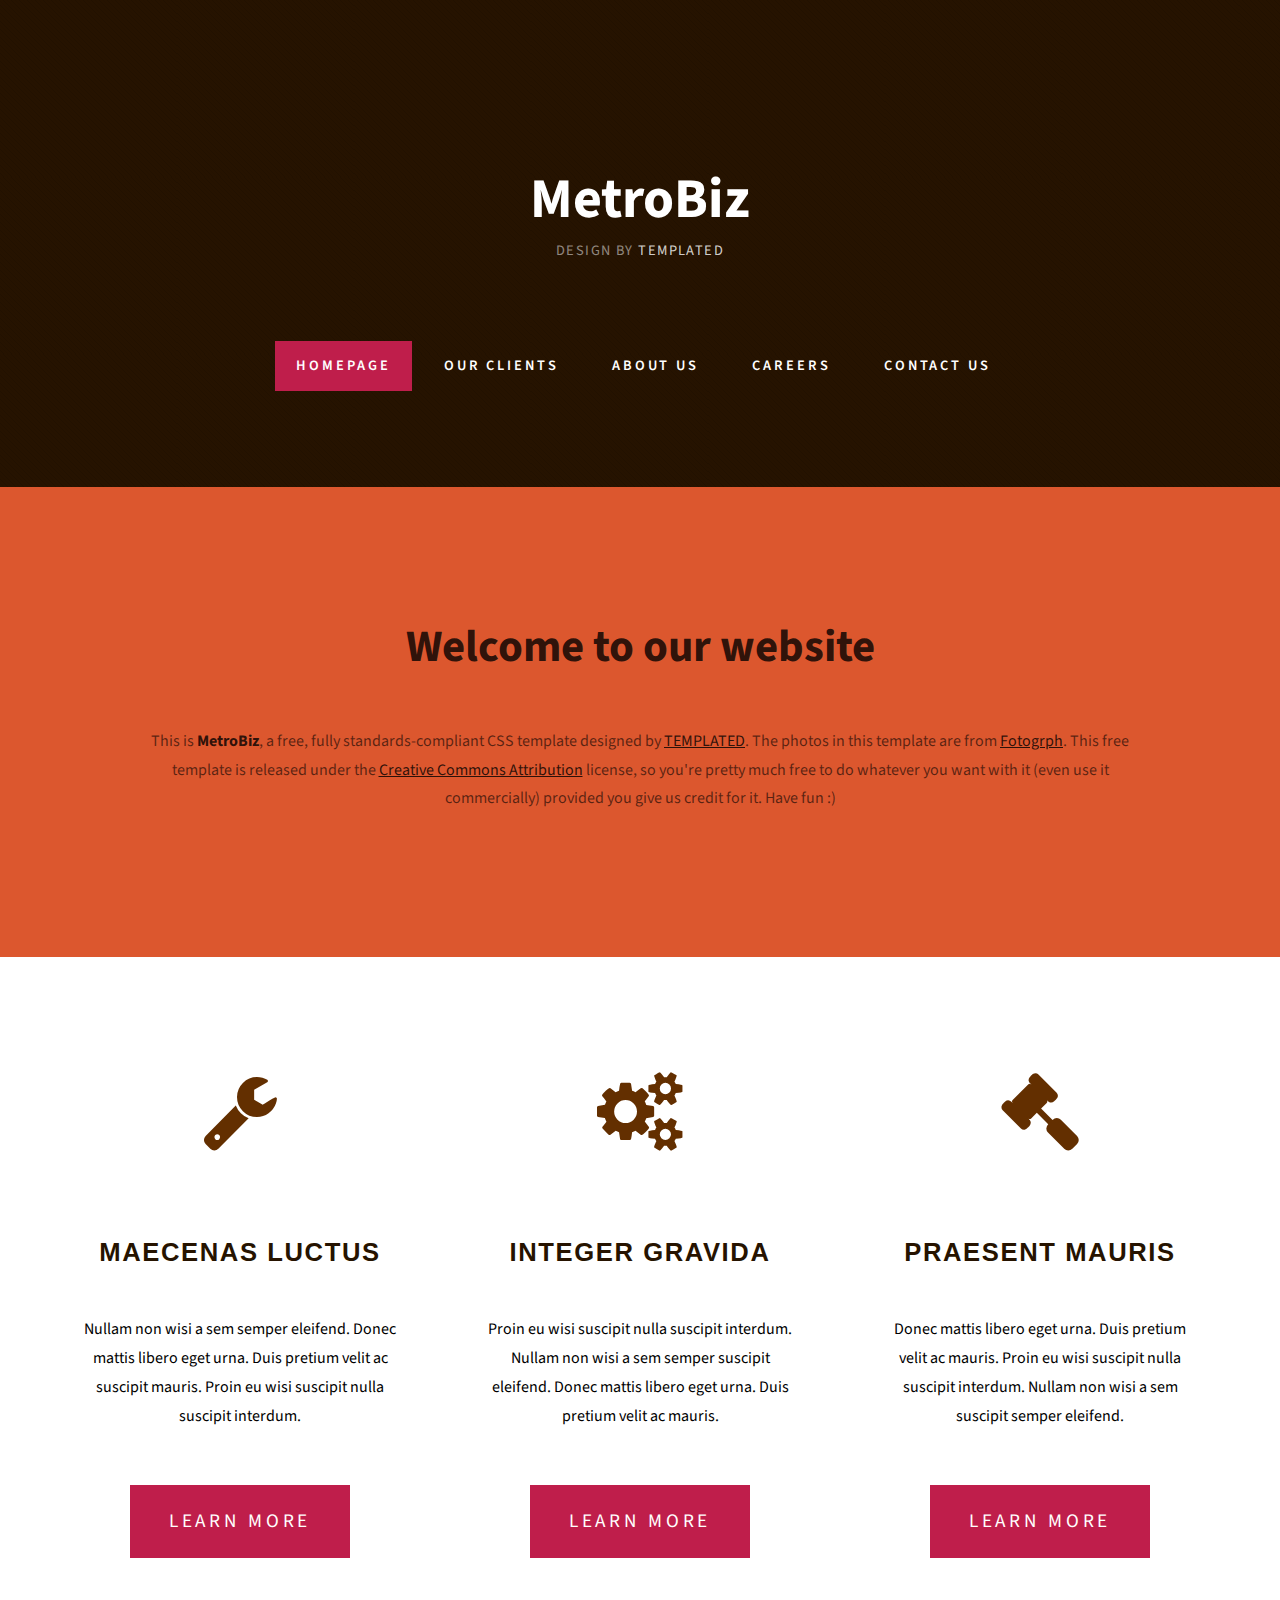
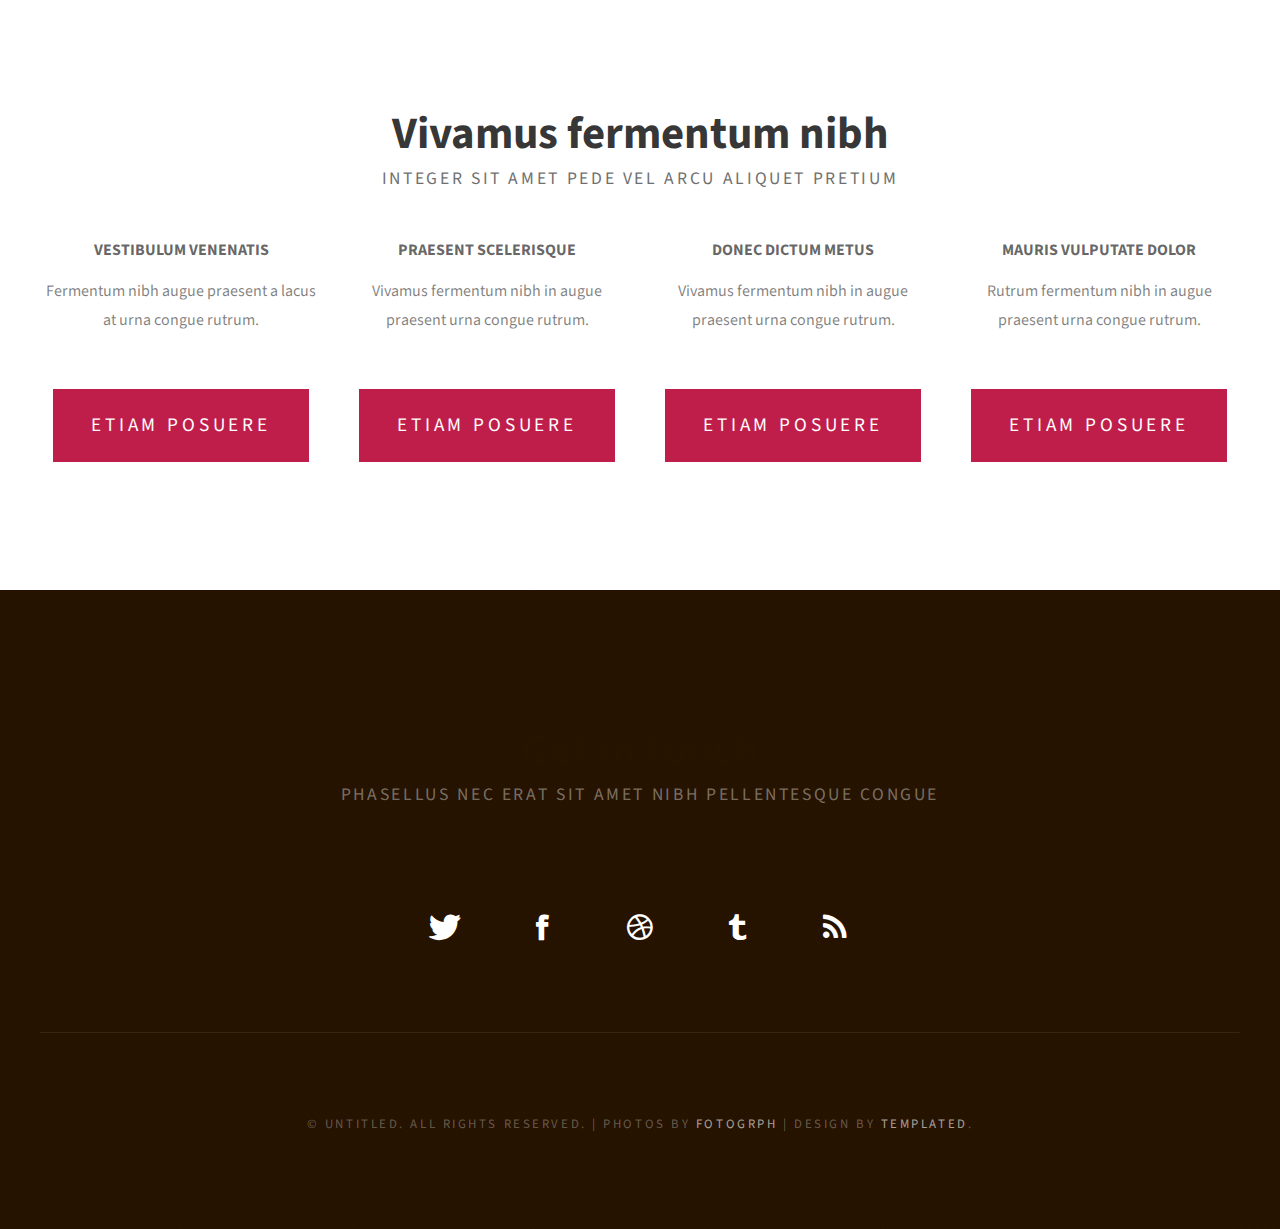
<file: miller_marketing/index.html>
<!DOCTYPE html PUBLIC "-//W3C//DTD XHTML 1.0 Strict//EN" "http://www.w3.org/TR/xhtml1/DTD/xhtml1-strict.dtd">
<!--
Design by TEMPLATED
http://templated.co
Released for free under the Creative Commons Attribution License

Name       : MetroBiz 
Description: A two-column, fixed-width design with dark color scheme.
Version    : 1.0
Released   : 20140207

-->
<html xmlns="http://www.w3.org/1999/xhtml">
<head>
<meta http-equiv="Content-Type" content="text/html; charset=utf-8" />
<title></title>
<meta name="keywords" content="" />
<meta name="description" content="" />
<link href="http://fonts.googleapis.com/css?family=Source+Sans+Pro:200,300,400,600,700,900" rel="stylesheet" />
<link href="default.css" rel="stylesheet" type="text/css" media="all" />
<link href="fonts.css" rel="stylesheet" type="text/css" media="all" />

<!--[if IE 6]><link href="default_ie6.css" rel="stylesheet" type="text/css" /><![endif]-->

</head>
<body>
<div id="header-wrapper">
	<div id="header" class="container">
		<div id="logo">
			<h1><a href="#">MetroBiz</a></h1>
			<span>Design by <a href="http://templated.co" rel="nofollow">TEMPLATED</a></span>
		</div>
		<div id="menu">
			<ul>
				<li class="current_page_item"><a href="#" accesskey="1" title="">Homepage</a></li>
				<li><a href="#" accesskey="2" title="">Our Clients</a></li>
				<li><a href="#" accesskey="3" title="">About Us</a></li>
				<li><a href="#" accesskey="4" title="">Careers</a></li>
				<li><a href="#" accesskey="5" title="">Contact Us</a></li>
			</ul>
		</div>
	</div>
</div>
<div id="wrapper2">
	<div id="welcome" class="container">
		<div class="title">
			<h2>Welcome to our website</h2>
		</div>
		<p>This is <strong>MetroBiz</strong>, a free, fully standards-compliant CSS template designed by <a href="http://templated.co" rel="nofollow">TEMPLATED</a>. The photos in this template are from <a href="http://fotogrph.com/"> Fotogrph</a>. This free template is released under the <a href="http://templated.co/license">Creative Commons Attribution</a> license, so you're pretty much free to do whatever you want with it (even use it commercially) provided you give us credit for it. Have fun :) </p>
	</div>
</div>
<div id="wrapper3">
<div id="three-column" class="container">
	<div><span class="arrow-down"></span></div>
	<div id="tbox1"> <span class="icon icon-wrench"></span>
		<div class="title">
			<h2>Maecenas luctus</h2>
		</div>
		<p>Nullam non wisi a sem semper eleifend. Donec mattis libero eget urna. Duis pretium velit ac suscipit mauris. Proin eu wisi suscipit nulla suscipit interdum.</p>
		<a href="#" class="button">Learn More</a> </div>
	<div id="tbox2"> <span class="icon icon-cogs"></span>
		<div class="title">
			<h2>Integer gravida</h2>
		</div>
		<p>Proin eu wisi suscipit nulla suscipit interdum. Nullam non wisi a sem semper suscipit eleifend. Donec mattis libero eget urna. Duis pretium velit ac mauris.</p>
		<a href="#" class="button">Learn More</a> </div>
	<div id="tbox3"> <span class="icon icon-legal"></span>
		<div class="title">
			<h2>Praesent mauris</h2>
		</div>
		<p>Donec mattis libero eget urna. Duis pretium velit ac mauris. Proin eu wisi suscipit nulla suscipit interdum. Nullam non wisi a sem suscipit semper eleifend.</p>
		<a href="#" class="button">Learn More</a> </div>
</div>	<div id="portfolio" class="container">
		<div class="title">
			<h2>Vivamus fermentum nibh</h2>
			<span class="byline">Integer sit amet pede vel arcu aliquet pretium</span> </div>
		<div class="column1">
			<div class="box"> 
				<h3>Vestibulum venenatis</h3>
				<p>Fermentum nibh augue praesent a lacus at urna congue rutrum.</p>
				<a href="#" class="button button-small">Etiam posuere</a> </div>
		</div>
		<div class="column2">
			<div class="box">
				<h3>Praesent scelerisque</h3>
				<p>Vivamus fermentum nibh in augue praesent urna congue rutrum.</p>
				<a href="#" class="button button-small">Etiam posuere</a> </div>
		</div>
		<div class="column3">
			<div class="box">
				<h3>Donec dictum metus</h3>
				<p>Vivamus fermentum nibh in augue praesent urna congue rutrum.</p>
				<a href="#" class="button button-small">Etiam posuere</a> </div>
		</div>
		<div class="column4">
			<div class="box">
				<h3>Mauris vulputate dolor</h3>
				<p>Rutrum fermentum nibh in augue praesent urna congue rutrum.</p>
				<a href="#" class="button button-small">Etiam posuere</a> </div>
		</div>
	</div>
</div>
<div id="wrapper4">
	<div id="footer" class="container">
		<div>
			<header class="title">
				<h2>Get in touch</h2>
				<span class="byline">Phasellus nec erat sit amet nibh pellentesque congue</span> </header>
			<ul class="contact">
				<li><a href="#" class="icon icon-twitter"><span>Twitter</span></a></li>
				<li><a href="#" class="icon icon-facebook"><span></span></a></li>
				<li><a href="#" class="icon icon-dribbble"><span>Pinterest</span></a></li>
				<li><a href="#" class="icon icon-tumblr"><span>Google+</span></a></li>
				<li><a href="#" class="icon icon-rss"><span>Pinterest</span></a></li>
			</ul>
		</div>
	</div>
</div>
<div id="copyright" class="container">
	<p>&copy; Untitled. All rights reserved. | Photos by <a href="http://fotogrph.com/">Fotogrph</a> | Design by <a href="http://templated.co" rel="nofollow">TEMPLATED</a>.</p>
</div>
</body>
</html>
</file>
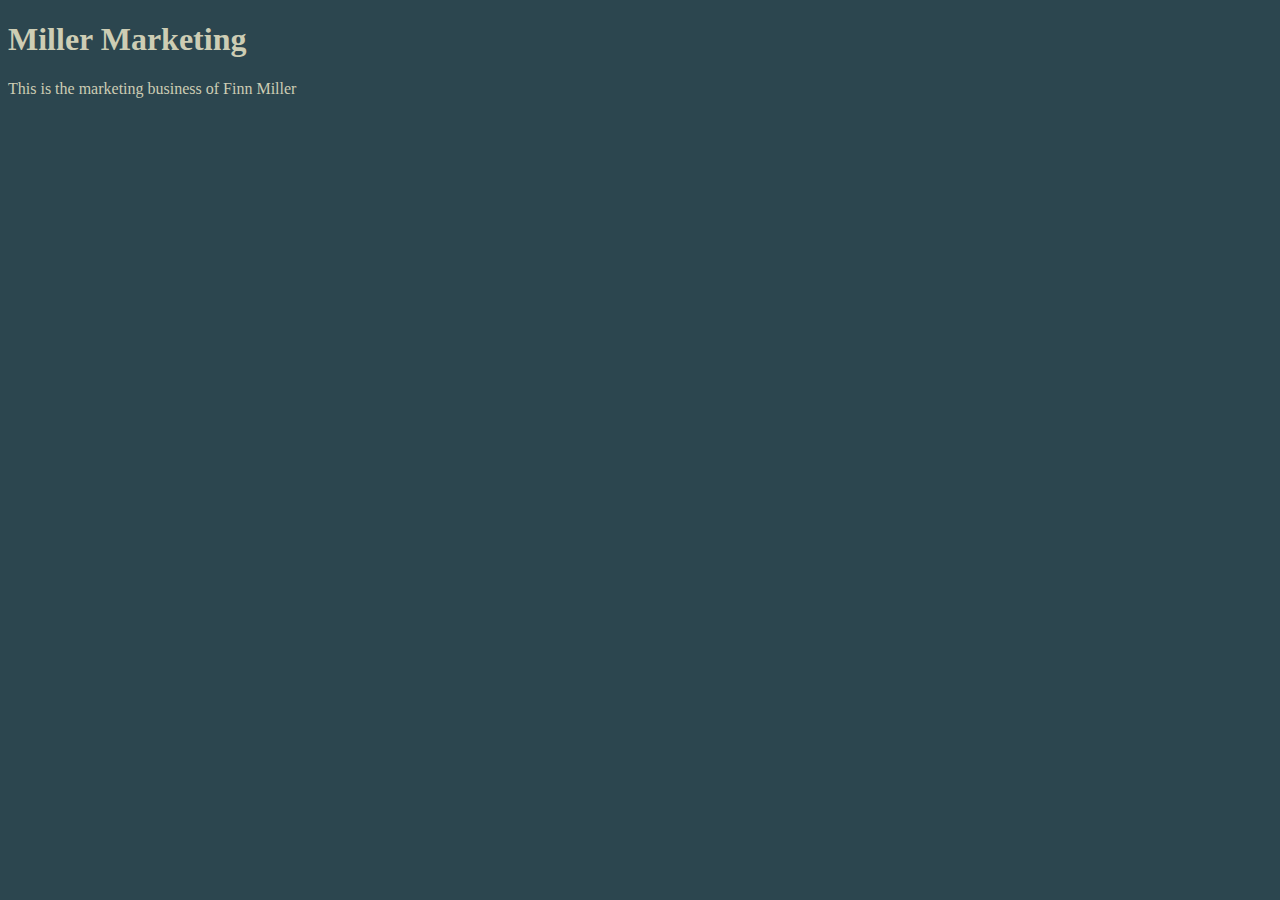
<file: unit_1/index.html>
<!DOCTYPE html>
<html>
<head>
	<title>Miller Marketing</title>
	<link rel="stylesheet" type="text/css" href="css/style.css">
</head>
<body>
	<h1>Miller Marketing</h1>
	<p>This is the marketing business of Finn Miller</p>

</body>
</html>
</file>
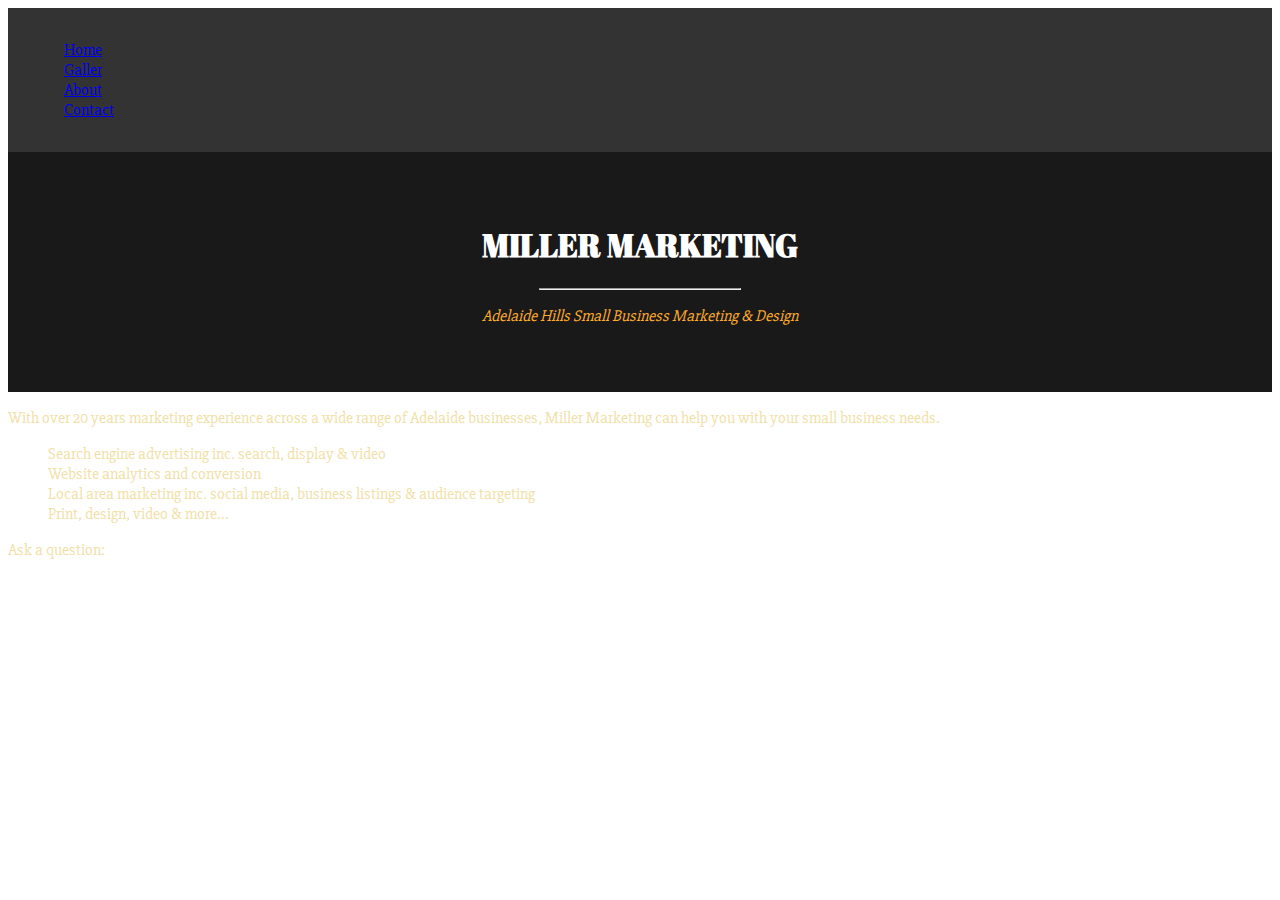
<file: unit_3/index.html>
<!DOCTYPE html>
<html>
<head>

	<title>Miller Marketing</title>
	<link rel="stylesheet" type="text/css" href="css/style.css" class="cover">

</head>
	<nav class='header_nav'>
	<ul>
		<li><a href="#">Home</a></li>
		<li><a href="#">Galler</a></li>
		<li><a href="#">About</a></li>
		<li><a href="#">Contact</a></li>
	</ul>
	</nav>


	<div id="header_hero">
	<h1>Miller Marketing</h1>
	<hr width="200px">
		<p id="slogan">Adelaide Hills Small Business Marketing & Design</p>
	
	</div>
	
<body>
	<p>With over 20 years marketing experience across a wide range of Adelaide businesses, Miller Marketing can help you with your small business needs.</p>
	
	<p>
	<ul>
		<li>Search engine advertising inc. search, display & video</li>
		<li>Website analytics and conversion</li>
		<li>Local area marketing inc. social media, business listings & audience targeting</li>
		<li>Print, design, video & more...</li>
	</ul>
	</p>

	<p>Ask a question: <a href="mailto:finnmillermarketing@gmail.com" suject=Website%20Enquiry class="link">finnmillermarketing@gmail.com</a></p>


</body>

</html>
</file>
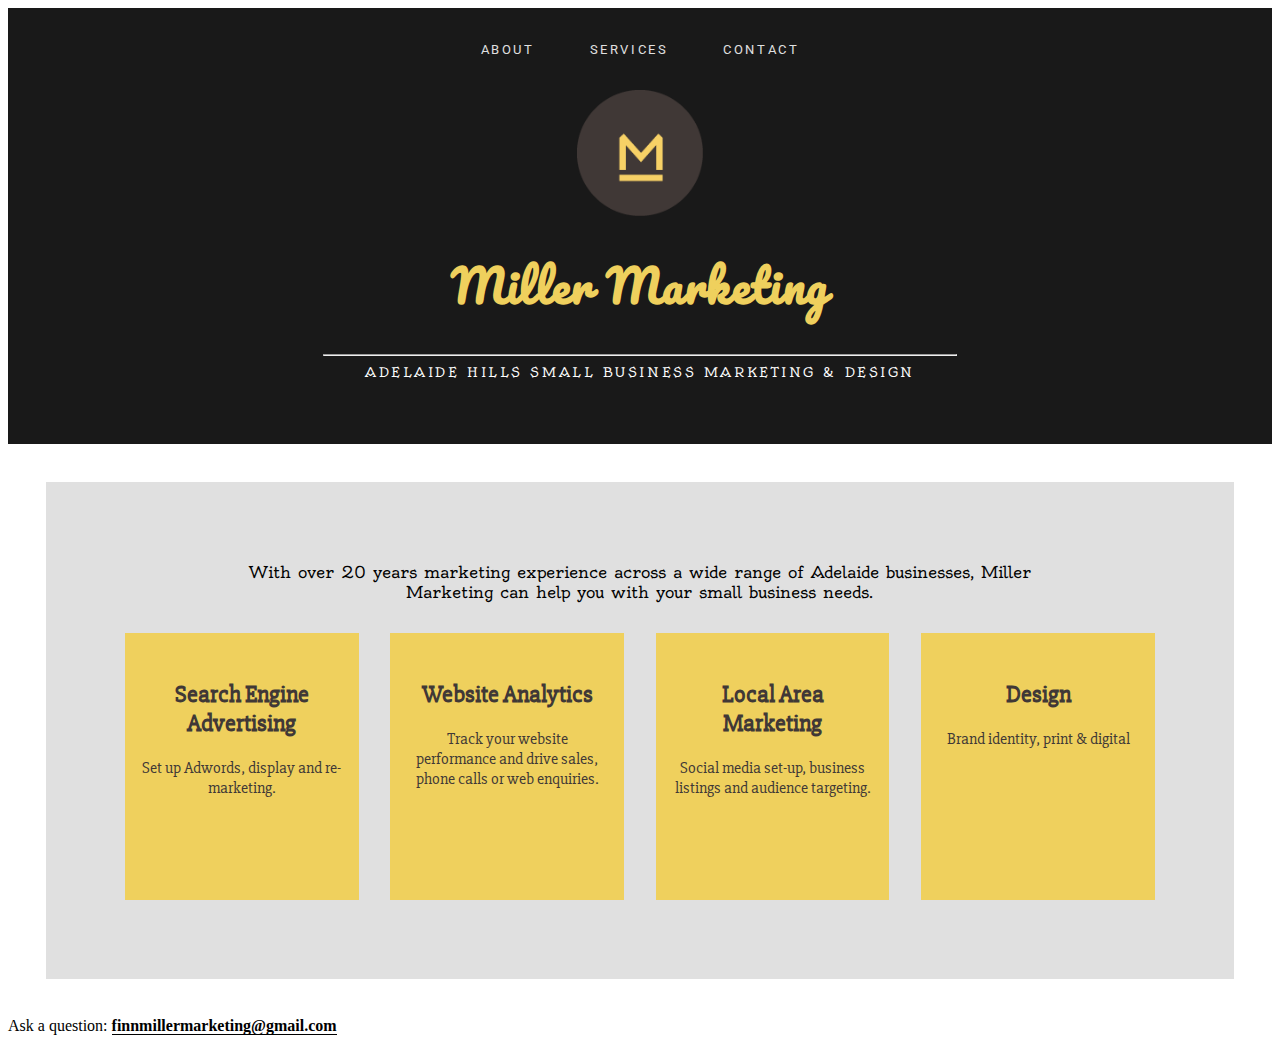
<file: unit_4/index.html>
<!DOCTYPE html>
<html>
<head>

	<title>Miller Marketing</title>
	<link rel="stylesheet" type="text/css" href="css/style.css" class="cover">
	<link rel='shortcut icon' type='image/x-icon' href='images/Large_M.ico' />
		<!--[if lt IE 9]>
			<script src="bower_components/html5shiv/dist/html5shiv.js"></script>
		<![endif]-->
		<meta name="viewport" content="width=device-width, initial-scale=1.0">
</head>

	<body>
	<!-- 	<div class="clearfix">
				<nav>
					<a href="#">About</a>
					<a href="#">Services</a>
					<a href="#">Contact</a>
				</nav>
		</div>
 -->
		<div id="header_hero">
				<div>
						<nav class="clearfix">
							<a href="#">About</a>
							<a href="#">Services</a>
							<a href="#">Contact</a>
						</nav>
				</div>

		<img src="images/Large_M.png" />



			<h1>Miller Marketing</h1>
			<hr width="50%">
			<p id="slogan">Adelaide Hills Small Business Marketing & Design</p>
		</div>

			<div class="wrapper clearfix">	
					<div id="intro">
						<p>With over 20 years marketing experience across a wide range of Adelaide businesses, Miller Marketing can help you with your small business needs.</p>
					</div>
				
				<section class="intro_box">
					<h2>Search Engine Advertising</h2>
					<p>Set up Adwords, display and re-marketing.</p>
				</section>
				
				<section class="intro_box">
					<h2>Website Analytics</h2>
					<p>Track your website performance and drive sales, phone calls or web enquiries.</p>
				</section>
				
				<section class="intro_box">
					<h2>Local Area Marketing</h2>
					<p>Social media set-up, business listings and audience targeting.</p>
				</section>
				
				<section class="intro_box">
					<h2>Design</h2>
					<p>Brand identity, print & digital</p>
				</section>
			</div>

<!-- <ul>	
		<li>Search engine advertising</li>
		<li>Website analytics and conversion</li>
		<li>Social media, business listings & audience targeting</li>
		<li>Identity, print & digital</li>
	</ul> -->

		<div>
			<p>Ask a question: <a href="mailto:finnmillermarketing@gmail.com" suject=Website%20Enquiry class="link">finnmillermarketing@gmail.com</a></p>
		</div>

	<footer>
	
	</footer>

</body>

</html>
</file>
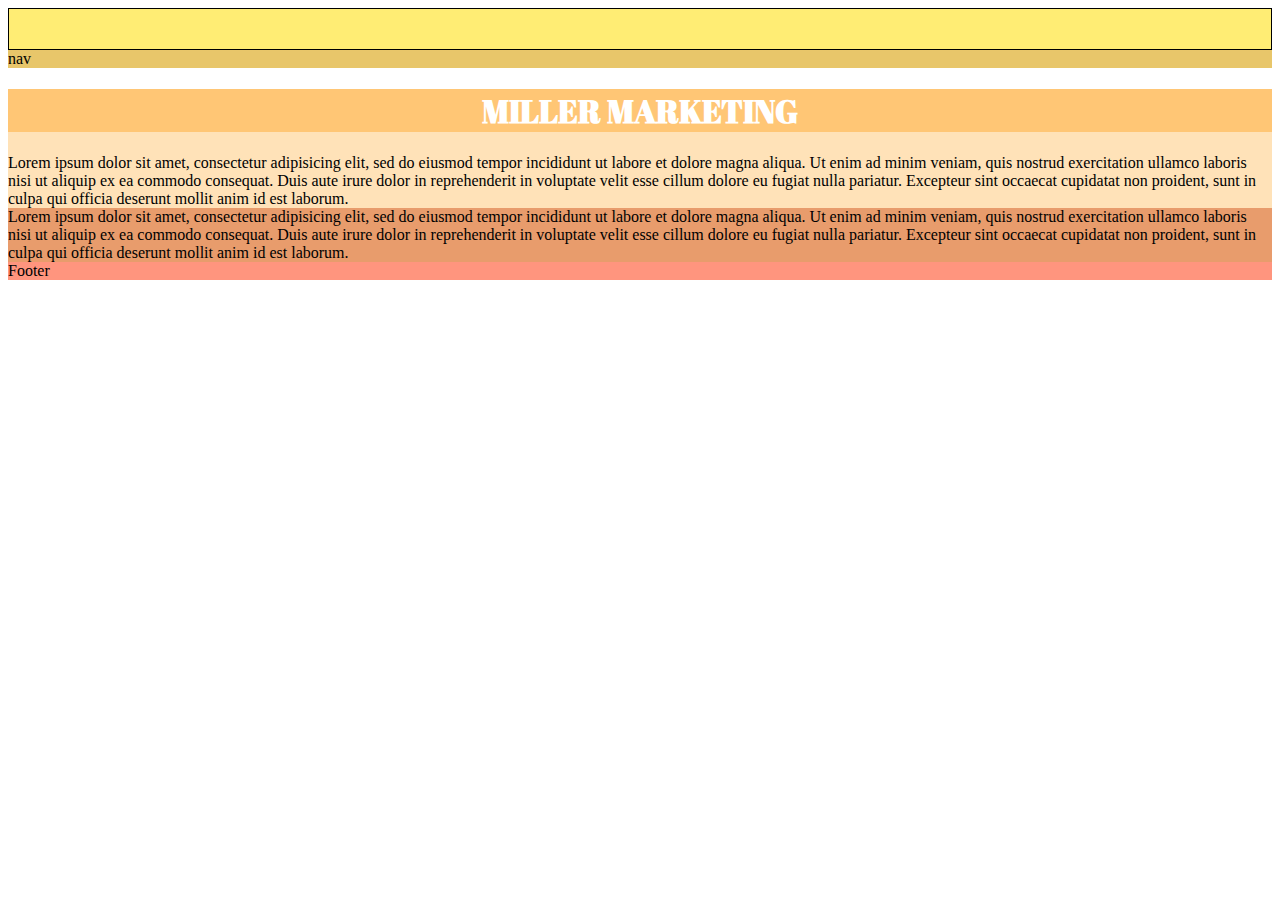
<file: unit_5/index.html>
<!DOCTYPE html>
<html>
<head>

	<title>Miller Marketing</title>
	<link rel="stylesheet" type="text/css" href="css/style.css" class="cover">

</head>
<body>
    <div class="wrapper">
    <header>

    </header>
    <nav>
	nav
    </nav>
    <section id="one"> 
        <aside class="picture">
       <h1>Miller Marketing</h1>
     
   </aside>
       Lorem ipsum dolor sit amet, consectetur adipisicing elit, sed do eiusmod
       tempor incididunt ut labore et dolore magna aliqua. Ut enim ad minim veniam,
       quis nostrud exercitation ullamco laboris nisi ut aliquip ex ea commodo
       consequat. Duis aute irure dolor in reprehenderit in voluptate velit esse
       cillum dolore eu fugiat nulla pariatur. Excepteur sint occaecat cupidatat non
       proident, sunt in culpa qui officia deserunt mollit anim id est laborum.
        <article class="description">
		Lorem ipsum dolor sit amet, consectetur adipisicing elit, sed do eiusmod
		tempor incididunt ut labore et dolore magna aliqua. Ut enim ad minim veniam,
		quis nostrud exercitation ullamco laboris nisi ut aliquip ex ea commodo
		consequat. Duis aute irure dolor in reprehenderit in voluptate velit esse
		cillum dolore eu fugiat nulla pariatur. Excepteur sint occaecat cupidatat non
		proident, sunt in culpa qui officia deserunt mollit anim id est laborum.
        </article>
    </section>
    <footer>
Footer
    </footer>
    </div>
</body>
</file>
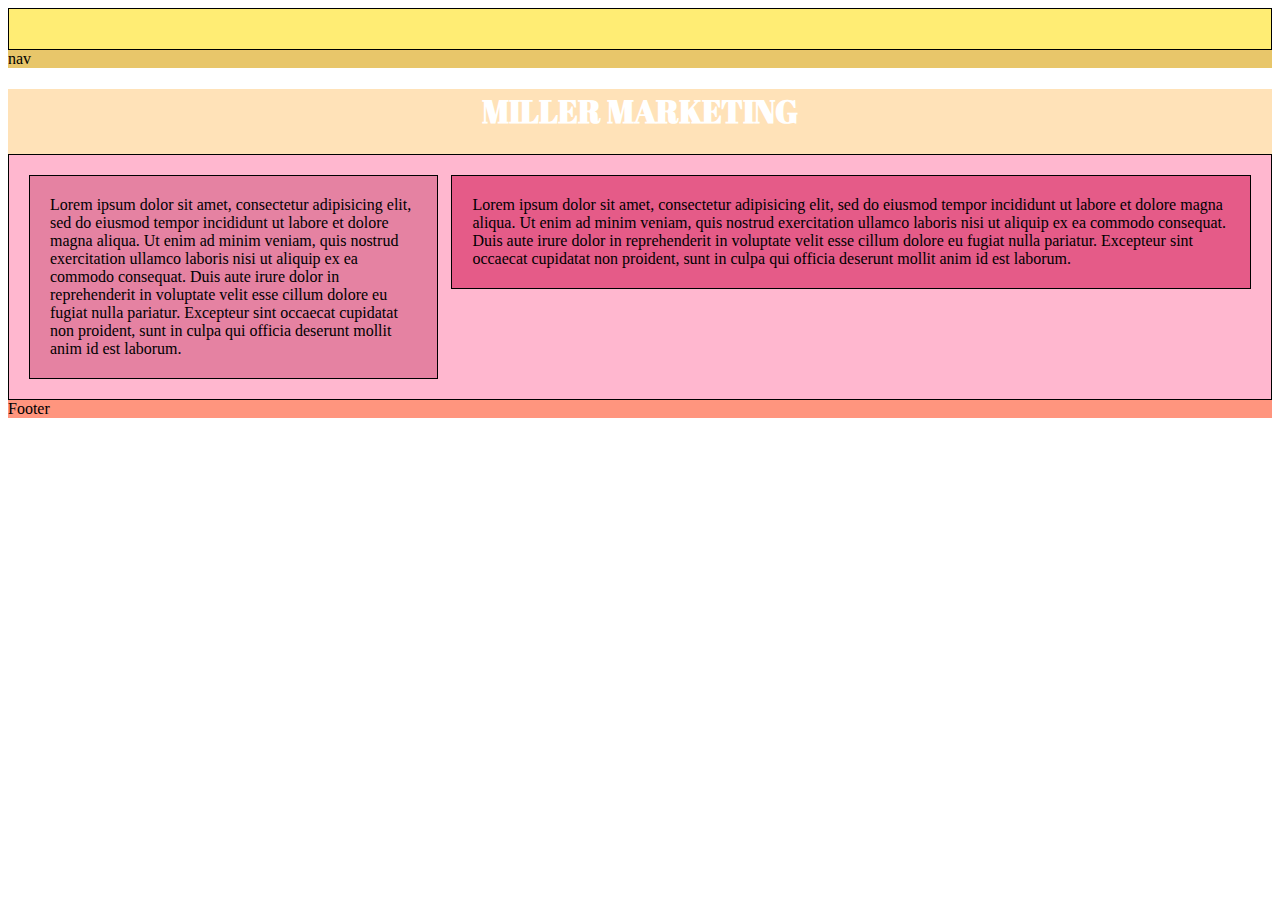
<file: unit_6/index.html>
<!DOCTYPE html>
<html>
<head>

	<title>Miller Marketing</title>
	<link rel="stylesheet" type="text/css" href="css/style.css" class="cover">

</head>
<body>
    <div class="wrapper">
    	<header>

    	</header>
    		<nav>
				nav
    		</nav>
			    <section id="one"> 
			        	<h1>Miller Marketing</h1>
			   				<section id="two_column" class="clearfix">
			   					<aside id="left">
								       Lorem ipsum dolor sit amet, consectetur adipisicing elit, sed do eiusmod
								       tempor incididunt ut labore et dolore magna aliqua. Ut enim ad minim veniam,
								       quis nostrud exercitation ullamco laboris nisi ut aliquip ex ea commodo
								       consequat. Duis aute irure dolor in reprehenderit in voluptate velit esse
								       cillum dolore eu fugiat nulla pariatur. Excepteur sint occaecat cupidatat non
								       proident, sunt in culpa qui officia deserunt mollit anim id est laborum.
								</aside>
								<article id="right" class="description">
										Lorem ipsum dolor sit amet, consectetur adipisicing elit, sed do eiusmod
										tempor incididunt ut labore et dolore magna aliqua. Ut enim ad minim veniam,
										quis nostrud exercitation ullamco laboris nisi ut aliquip ex ea commodo
										consequat. Duis aute irure dolor in reprehenderit in voluptate velit esse
										cillum dolore eu fugiat nulla pariatur. Excepteur sint occaecat cupidatat non
										proident, sunt in culpa qui officia deserunt mollit anim id est laborum.
			        			</article>
			        		</section>
			    </section>
	</div>

    <footer>
Footer
    </footer>
    </div>
</body>
</html>
</file>
<file: miller_marketing/default.css>
html, body
	{
		height: 100%;
	}
	
	body
	{
		margin: 0px;
		padding: 0px;
		background: #261300 url(images/overlay.png) repeat;
		font-family: 'Source Sans Pro', sans-serif;
		font-size: 12pt;
		font-weight: 400;
		color: #000000;
	}
	
	
	h1, h2, h3
	{
		margin: 0;
		padding: 0;
	}
	
	p, ol, ul
	{
		margin-top: 0;
	}
	
	ol, ul
	{
		padding: 0;
		list-style: none;
	}
	
	p
	{
		line-height: 180%;
	}
	
	strong
	{
	}
	
	a
	{
		color: #0000FF;
	}
	
	a:hover
	{
		text-decoration: none;
	}
	

	.container
	{
		margin: 0px auto;
		width: 1200px;
	}
	

/*********************************************************************************/
/* Form Style                                                                    */
/*********************************************************************************/

		form
		{
		}
		
			form label
			{
				display: block;
				text-align: left;
				margin-bottom: 0.5em;
			}
			
			form .submit
			{
				margin-top: 2em;
				background: #67128F;
				border-radius: 8px;
				line-height: 1.5em;
				font-size: 1.3em;
			}
		
			form input.text,
			form select,
			form textarea
			{
				position: relative;
				-webkit-appearance: none;
				display: block;
				border: 0;
				background: #fff;
				background: rgba(255,255,255,0.75);
				width: 100%;
				border-radius: 0.50em;
				margin: 1em 0em;
				padding: 1.50em 1em;
				box-shadow: inset 0 0.1em 0.1em 0 rgba(0,0,0,0.05);
				border: solid 1px rgba(0,0,0,0.15);
				-moz-transition: all 0.35s ease-in-out;
				-webkit-transition: all 0.35s ease-in-out;
				-o-transition: all 0.35s ease-in-out;
				-ms-transition: all 0.35s ease-in-out;
				transition: all 0.35s ease-in-out;
				font-family: 'Source Sans Pro', sans-serif;
				font-size: 1em;
				outline: none;
			}

				form input.text:hover,
				form select:hover,
				form textarea:hover
				{
				}

				form input.text:focus,
				form select:focus,
				form textarea:focus
				{
					box-shadow: 0 0 2px 1px #E0E0E0;
					background: #fff;
				}
				
				form textarea
				{
					min-height: 12em;
				}

				form .formerize-placeholder
				{
					color: #555 !important;
				}

				form ::-webkit-input-placeholder
				{
					color: #555 !important;
				}

				form :-moz-placeholder
				{
					color: #555 !important;
				}

				form ::-moz-placeholder
				{
					color: #555 !important;
				}

				form :-ms-input-placeholder
				{
					color: #555 !important;
				}

				form ::-moz-focus-inner
				{
					border: 0;
				}


/*********************************************************************************/
/* Image Style                                                                   */
/*********************************************************************************/

	.image
	{
		display: inline-block;
		border: 1px solid rgba(0,0,0,.1);
	}
	
	.image img
	{
		display: block;
		width: 100%;
	}
	
	.image-full
	{
		display: block;
		width: 100%;
		margin: 0 0 3em 0;
	}
	
	.image-left
	{
		float: left;
		margin: 0 2em 2em 0;
	}
	
	.image-centered
	{
		display: block;
		margin: 0 0 2em 0;
	}
	
	.image-centered img
	{
		margin: 0 auto;
		width: auto;
	}

/*********************************************************************************/
/* List Styles                                                                   */
/*********************************************************************************/

	ul.style1
	{
	}


/*********************************************************************************/
/* Social Icon Styles                                                            */
/*********************************************************************************/

	ul.contact
	{
		margin: 0;
		padding: 2em 0em 0em 0em;
		list-style: none;
	}
	
	ul.contact li
	{
		display: inline-block;
		padding: 0em 0.30em;
		font-size: 1.5em;
	}
	
	ul.contact li span
	{
		display: none;
		margin: 0;
		padding: 0;
	}
	
	ul.contact li a
	{
		color: #FFF;
	}
	
	ul.contact li a:before
	{
		display: inline-block;
		width: 80px;
		height: 80px;
		line-height: 80px;
		border-radius: 40px;
		text-align: center;
		color: #FFFFFF;
	}
	

/*********************************************************************************/
/* Button Style                                                                  */
/*********************************************************************************/

	.button
	{
		display: inline-block;
		margin-top: 2em;
		padding: 1em 2em 1em 2em;
		background: #BF1E4B;
		letter-spacing: 0.20em;
		line-height: 1.8em;
		text-decoration: none;
		text-transform: uppercase;
		font-weight: 400;
		font-size: 1.2em;
		color: #FFF;
	}
	
	.button:before
	{
		display: inline-block;
		background: #8DCB89;
		margin-right: 1em;
		width: 40px;
		height: 40px;
		line-height: 40px;
		border-radius: 20px;
		text-align: center;
		color: #272925;
	}
	
	.button-small
	{
	}
		
/*********************************************************************************/
/* Heading Titles                                                                */
/*********************************************************************************/

	.title
	{
		margin-bottom: 3em;
	}
	
	.title h2
	{
		font-size: 2.8em;
		color: #261300;
	}
	
	.title .byline
	{
		letter-spacing: 0.15em;
		text-transform: uppercase;
		font-weight: 400;
		font-size: 1.1em;
		color: #6F6F6F;
	}

/*********************************************************************************/
/* Header                                                                        */
/*********************************************************************************/

	#header-wrapper
	{
		overflow: hidden;
		padding: 5em 0em;
	}

	#header
	{
	}

/*********************************************************************************/
/* Logo                                                                          */
/*********************************************************************************/

	#logo
	{
		padding: 5em 0em;
		text-align: center;
	}
	
	#logo h1
	{
		font-size: 3.5em;
	}
	
	#logo a
	{
		text-decoration: none;
		color: #FFF;
	}
	
	#logo span
	{
		letter-spacing: 0.10em;
		text-transform: uppercase;
		font-size: 0.90em;
		color: rgba(255,255,255,0.5);
	}

	#logo span a
	{
		color: rgba(255,255,255,0.8);
	}
	
	

/*********************************************************************************/
/* Menu                                                                          */
/*********************************************************************************/

	#menu
	{
	}
	
	#menu ul
	{
		text-align: center;
	}
	
	#menu li
	{
		display: inline-block;
	}
	
	#menu li a, #menu li span
	{
		display: inline-block;
		margin-left: 0.50em;
		padding: 1em 1.5em;
		letter-spacing: 0.20em;
		text-decoration: none;
		font-size: 0.90em;
		font-weight: 600;
		text-transform: uppercase;
		outline: 0;
		color: #FFF;
	}
	
	#menu li:hover a, #menu li.active a, #menu li.active span
	{
	}
	
	#menu .current_page_item a
	{
		background: #BF1E4B;
		color: #FFF;
	}
	

/*********************************************************************************/
/* Banner                                                                        */
/*********************************************************************************/

	#banner
	{
	}

/*********************************************************************************/
/* Wrapper                                                                       */
/*********************************************************************************/

	#wrapper1
	{
		background: #242424;
	}

	#wrapper2
	{
		background: #DC572E;
	}

	#wrapper3
	{
		overflow: hidden;
		padding: 0em 0em 8em 0em;
		background: #FFF;
	}
	
	#wrapper4
	{
		overflow: hidden;
		padding: 8em 0em 4em 0em;
	}

/*********************************************************************************/
/* Welcome                                                                       */
/*********************************************************************************/

	#welcome
	{
		overflow: hidden;
		width: 1000px;
		padding: 8em 100px 8em 100px;
		text-align: center;
		color: rgba(0,0,0,0.6);
	}
	
	#welcome .content
	{
		padding: 0em 8em;
	}
	
	#welcome .title h2
	{
		color: rgba(0,0,0,0.8);
	}
	
	#welcome a,
	#welcome strong
	{
		color: rgba(0,0,0,0.8);
	}

/*********************************************************************************/
/* Page                                                                          */
/*********************************************************************************/

	#page
	{
	}

/*********************************************************************************/
/* Content                                                                       */
/*********************************************************************************/

	#content
	{
	}

/*********************************************************************************/
/* Sidebar                                                                       */
/*********************************************************************************/

	#sidebar
	{
	}

/*********************************************************************************/
/* Footer                                                                        */
/*********************************************************************************/

	#footer
	{
		text-align: center;
	}

	
	#footer .title span
	{
		color: rgba(255,255,255,0.4);
	}

/*********************************************************************************/
/* Copyright                                                                     */
/*********************************************************************************/

	#copyright
	{
		overflow: hidden;
		padding: 5em 0em;
		border-top: 1px solid rgba(255,255,255,0.08);
	}
	
	#copyright p
	{
		letter-spacing: 0.20em;
		text-align: center;
		text-transform: uppercase;
		font-size: 0.80em;
		color: rgba(255,255,255,0.3);
	}
	
	#copyright a
	{
		text-decoration: none;
		color: rgba(255,255,255,0.6);
	}

/*********************************************************************************/
/* Newsletter                                                                    */
/*********************************************************************************/

	#newsletter
	{
		overflow: hidden;
		padding: 8em 0em;
		background: #EDEDED;
		text-align: center;
	}
	
	#newsletter .title h2
	{
		color: rgba(0,0,0,0.8);
	}
	
	#newsletter .content
	{
		width: 600px;
		margin: 0px auto;
	}
	
/*********************************************************************************/
/* Portfolio                                                                     */
/*********************************************************************************/

	#portfolio
	{
	}
	
	#portfolio .box
	{
		text-align: center;
		color: rgba(0,0,0,0.5);
	}
	
	#portfolio h3
	{
		display: block;
		padding-bottom: 1em;
		text-transform: uppercase;
		font-size: 1em;
		color: rgba(0,0,0,0.6);
	}

	#portfolio .title
	{
		text-align: center;
	}

	#portfolio .title h2
	{
		color: rgba(0,0,0,0.8);
	}

	.column1,
	.column2,
	.column3,
	.column4
	{
		width: 282px;
	}
	
	.column1,
	.column2,
	.column3
	{
		float: left;
		margin-right: 24px;
	}
	
	.column4
	{
		float: right;
	}

/*********************************************************************************/
/* Three Columns                                                                 */
/*********************************************************************************/

	#three-column
	{
		overflow: hidden;
		padding-bottom: 4em;
		text-align: center;
	}
	
	#three-column h2
	{
		margin: 1em 0em;
		text-transform: uppercase;
		font-size: 1.5em;
		font-weight: 700;
	}
	
	#three-column .icon
	{
		position: relative;
		display: block;
		margin: 0px auto 0.80em auto;
		line-height: 150px;
		font-size: 4em;
		width: 150px;
		height: 150px;
		border-radius: 100px;
		text-align: center;
		color: #632F00;
		
	}
		
	#three-column #tbox1,
	#three-column #tbox2,
	#three-column #tbox3
	{
		float: left;
		width: 320px;
		padding: 80px 40px 80px 40px;
	}
	
	#three-column .title
	{
		letter-spacing: 0.10em;
		text-align: center;
		text-transform: uppercase;
	}
	
	#three-column .title h2
	{
		font-size: 1.60em;
		font-weight: 900;
		font-family: 'Open Sans', sans-serif;
		color: #261300;
	}
	
	#three-column .title .byline
	{
		padding-top: 0.50em;
		font-size: 0.90em;
		color: #858585;
	}

	#three-column .arrow-down
	{
		border-top-color: #292929;
	}
</file>
<file: unit_1/css/style.css>
body{
	background-color:  #2c464f
}
h1,p {color: 	#cdcdb4
}
</file>
<file: unit_3/css/style.css>
@import url('https://fonts.googleapis.com/css?family=Abril+Fatface|Slabo+27px');

#header_hero {
	  background-image: url("http://i.imgur.com/7gonK6m.jpg");
    -webkit-background-size: cover;
    -moz-background-size: cover;
    -o-background-size: cover;
    background-size: cover;
    background-repeat:no-repeat;
    background-color: rgba(0,0,0,.9);
    padding-top: 50px;
    padding-right: auto;
    padding-bottom: 50px;
    padding-left: auto;
    width: cover;
	margin: 0em auto;

}

.header_nav	{
	padding: 1em 1em;
	text-align: center;
	border-bottom: 1px
	color:	#fff;
	font-family: "Slabo 27px";
	background-color: #333;
	list-style-type: none;
	

}

#slogan {
	font-size: 16px;
	color: #FFAB2C;
	font-style: italic;
	text-align: center;
	font-family: 'Slabo 27px', serif;
}


main {
	color:  #333;
}


h1 {
	text-align: center;
	font-family: 'Abril Fatface', Georgia, serif;
	color: #fff;
	text-transform: uppercase;

}

p   {
	font-family: 'Slabo 27px', serif;
	color: #f2dfa7;
}

ul  {
	align: center;
}

li	{
	text-align: left;
	font-family: 'Slabo 27px', serif;
	color: #f2dfa7;
	list-style: none;
}

.link{
	
	color:#fff; 
	text-decoration:none; 
	font-weight: bold; 
	border-bottom: 1px solid #fff;

}

img {
    display: block;
    margin: auto;
    width: 20%;
}
</file>
<file: unit_4/css/style.css>
@import url('https://fonts.googleapis.com/css?family=Pacifico|Abril+Fatface|Slabo+27px|Roboto|Oldenburg');
#header_hero {
	  background-image: url("http://i.imgur.com/7gonK6m.jpg");
    -webkit-background-size: cover;
    -moz-background-size: cover;
    -o-background-size: cover;
    background-size: cover;
    background-repeat:no-repeat;
    background-color: rgba(0,0,0,.9);
    padding-top: 2em;
    padding-right: auto;
    padding-bottom: 4em;
    padding-left: auto;
    width: cover;
	margin: 0em auto;
	font-size: 16px;

}

img {
	max-width: 10%;
	margin: 2em;
	padding: 2em 0 0 0;
}



nav {
	width: 100%;
	text-align: center;
	height: auto;
	
}

nav a {
	font-family: Roboto, Arial, sans-serif;
	text-transform: uppercase;
	letter-spacing: .2em;
	font-size: .8em;
	color: #e0e0e0;
	width: 10%;
	text-align: center;
	margin: 1em 1em;
	padding: 1em;
	text-decoration: none;
	float: none;
	display: inline;
}

nav a:hover {
	color: #FFAB2C;

}


#slogan {
	font-size: .8em;
	color: #fff;
	text-align: center;
	font-family: Oldenburg, Arial, sans-serif;
	text-transform: uppercase;
	letter-spacing: .2em;	
	width: 80%;
	margin: auto;
}

h1 {
	text-align: center;
	font-family: 'Pacifico', Georgia, serif;
	font-size: 2.8em;
	color: #EFD05D;
	letter-spacing: .03em;


}

h2	{
	text-align: center;
	font-family: ;
	font-size: 1.5em;
	color: #403836;

}


#intro {
		
		font-size: 1em;
		text-align: center;
		font-family: Oldenburg;
		width: 80%;
		margin: auto;
		color: #000;
}


.wrapper	{
	width: 84%;
	margin:	3%;
	padding: 5%;
	background-color: #e0e0e0;
}

.intro_box  {
	background-color: #EFD05D;
	color: #403836;
	width: 19%;
	margin: 1.5%;
	font-family: "Slabo 27px";
	text-align: center;
	float: left;
	padding: 2.5% 1.5% 4.5%;
	height: 12em;
}


.clearfix:after	{
	visibility: hidden;
	height: 0;
	font-size: 0;
	content: " ";
	display: block;
	clear: both;
}

.link {
	
	color:#000; 
	text-decoration:none; 
	font-weight: bold; 
	border-bottom: 1px solid #000;

}

img {
    display: block;
    margin: auto;
    width: 20%;
}


@media only screen and (max-width: 830px) {


	.intro_box  {
	width:40%;
	margin: 1.5%;
	font-family: "Slabo 27px";
	text-align: center;
	float: left;
	padding: 2.5% 2.5% 4.5%;
	height: 12em;
}

}

@media only screen and (max-width: 420px) {


	nav {
		
		text-align: center;
		margin: auto;

	}


	nav a {
	font-family: Roboto, Arial, sans-serif;
	text-transform: uppercase;
	font-size: .9em;
	color: #000;
	text-align: center;
	margin: .4em auto;
	padding: .4em;
	text-decoration: none;
	float: none;
	display: block;
	background-color: #FFAB2C;
	width: 50%;
}

	nav a:hover {
	color: #fff;
	}

	#slogan {
	font-size: .8em;
/*	color: #fff;
	text-align: center;
	font-family: Oldenburg, Arial, sans-serif;
	text-transform: uppercase;
	letter-spacing: .2em;	
	width: 80%;
	margin: auto;*/

}

h1 {
	text-align: center;
	font-family: Pacifico, Georgia, serif;
	font-size: 2.3em;
	color: #FFAB2C;
	letter-spacing: .02em;
	width: 80%;
	margin: auto;
	line-height: 1.2em;
	padding: 1em;

}


.intro_box  {
	width: 90%;
	margin: 2em auto;
	font-family: "Slabo 27px";
	font-size: 1.4em;
	text-align: center;
	float: none;
	display: block;
	padding: 2.5% 3.5% 4.5%;
	height: 12em;
}

}
</file>
<file: unit_5/css/style.css>
@import url('https://fonts.googleapis.com/css?family=Abril+Fatface|Slabo+27px');



header {
    background-color: #FFED74;
    border: 1px black solid;
    padding: 20px;
}

nav {background-color: #E8C66A
}

h1 {
	text-align: center;
	font-family: 'Abril Fatface', Georgia, serif;
	color: #fff;
	text-transform: uppercase;

}

.picture	{ 
	background-color: #FFC675;
}
#one {
	background-color: #FFE2B8;
}

p   {
	font-family: 'Slabo 27px', serif;
	color: #f2dfa7;
}
footer	{
	background-color: #FF957E;
}
.description{
	background-color: #E89C6C;
}
</file>
<file: unit_6/css/style.css>
@import url('https://fonts.googleapis.com/css?family=Abril+Fatface|Slabo+27px');



header {
    background-color: #FFED74;
    border: 1px black solid;
    padding: 20px;
}

nav {background-color: #E8C66A
}

h1 {
	text-align: center;
	font-family: 'Abril Fatface', Georgia, serif;
	color: #fff;
	text-transform: uppercase;

}

#two_column {
    background-color: #FFB7CF;
    border: 1px black solid;
    padding: 20px;
}

#left {
    background-color: #E582A2;
    border: 1px black solid;
    padding: 20px;
    float:left;
    width: 30%;
}

#right {
    background-color: #E55B88;
    border: 1px black solid;
    padding: 20px;
    float: right;
    width: 62%;
    
}

.clearfix:after {
    visibility: hidden;
    display: block;
    font-size: 0;
    content: " ";
    clear: both;
    height: 0;
}
.picture	{ 
	background-color: #FFC675;
}
#one {
	background-color: #FFE2B8;
}

p   {
	font-family: 'Slabo 27px', serif;
	color: #f2dfa7;
}
footer	{
	background-color: #FF957E;
}
.description{
	background-color: #E89C6C;
}
</file>
<file: miller_marketing/fonts.css>
@charset 'UTF-8';

@font-face
{
	font-family: 'FontAwesome';
	src: url('fonts/fontawesome-webfont.eot?v=3.0.1');
	src: url('fonts/fontawesome-webfont.eot?#iefix&v=3.0.1') format('embedded-opentype'),
	     url('fonts/fontawesome-webfont.woff?v=3.0.1') format('woff'),
	     url('fonts/fontawesome-webfont.ttf?v=3.0.1') format('truetype'),
	     url('fonts/fontawesome-webfont.svg#FontAwesome') format('svg');
	font-weight: normal;
	font-style: normal;
}

@font-face
{
	font-family: 'Font-Awesome-Social';
	src: url('fonts/fontawesome-social-webfont.eot');
	src: url('fonts/fontawesome-social-webfont.eot?#iefix') format('embedded-opentype'),
	     url('fonts/fontawesome-social-webfont.woff') format('woff'),
		 url('fonts/fontawesome-social-webfont.ttf') format('truetype'),
		 url('fonts/fontawesome-social-webfont.svg#Font-Awesome-More') format('svg');
	font-weight: normal;
	font-style: normal;
}

/*********************************************************************************/
/* Icons                                                                         */
/*********************************************************************************/

	/*
		Powered by:
		
		Font Awesome (http://fortawesome.github.com/Font-Awesome/)
		Font Awesome More (http://gregoryloucas.github.com/Font-Awesome-More/)
	*/

	.icon
	{
		text-decoration: none;
	}

		.icon:before
		{
			font-size: 1.25em;
			text-decoration: none;
			font-family: FontAwesome;
			font-weight: normal;
			font-style: normal;
			-webkit-text-rendering: optimizeLegibility;
			-moz-text-rendering: optimizeLegibility;
			-ms-text-rendering: optimizeLegibility;
			-o-text-rendering: optimizeLegibility;
			text-rendering: optimizeLegibility;
			-webkit-font-smoothing: antialiased;
			-moz-font-smoothing: antialiased;
			-ms-font-smoothing: antialiased;
			-o-font-smoothing: antialiased;
			font-smoothing: antialiased;
			-webkit-font-feature-settings: "liga" 1, "dlig" 1;
			-moz-font-feature-settings: "liga=1, dlig=1";
			-ms-font-feature-settings: "liga" 1, "dlig" 1;
			-o-font-feature-settings: "liga" 1, "dlig" 1;
			font-feature-settings: "liga" 1, "dlig" 1;
		}

		.icon-glass:before                { content: "\f000"; }
		.icon-music:before                { content: "\f001"; }
		.icon-search:before               { content: "\f002"; }
		.icon-envelope:before             { content: "\f003"; }
		.icon-heart:before                { content: "\f004"; }
		.icon-star:before                 { content: "\f005"; }
		.icon-star-empty:before           { content: "\f006"; }
		.icon-user:before                 { content: "\f007"; }
		.icon-film:before                 { content: "\f008"; }
		.icon-th-large:before             { content: "\f009"; }
		.icon-th:before                   { content: "\f00a"; }
		.icon-th-list:before              { content: "\f00b"; }
		.icon-ok:before                   { content: "\f00c"; }
		.icon-remove:before               { content: "\f00d"; }
		.icon-zoom-in:before              { content: "\f00e"; }

		.icon-zoom-out:before             { content: "\f010"; }
		.icon-off:before                  { content: "\f011"; }
		.icon-signal:before               { content: "\f012"; }
		.icon-cog:before                  { content: "\f013"; }
		.icon-trash:before                { content: "\f014"; }
		.icon-home:before                 { content: "\f015"; }
		.icon-file:before                 { content: "\f016"; }
		.icon-time:before                 { content: "\f017"; }
		.icon-road:before                 { content: "\f018"; }
		.icon-download-alt:before         { content: "\f019"; }
		.icon-download:before             { content: "\f01a"; }
		.icon-upload:before               { content: "\f01b"; }
		.icon-inbox:before                { content: "\f01c"; }
		.icon-play-circle:before          { content: "\f01d"; }
		.icon-repeat:before               { content: "\f01e"; }

		/* \f020 doesn't work in Safari. all shifted one down */
		.icon-refresh:before              { content: "\f021"; }
		.icon-list-alt:before             { content: "\f022"; }
		.icon-lock:before                 { content: "\f023"; }
		.icon-flag:before                 { content: "\f024"; }
		.icon-headphones:before           { content: "\f025"; }
		.icon-volume-off:before           { content: "\f026"; }
		.icon-volume-down:before          { content: "\f027"; }
		.icon-volume-up:before            { content: "\f028"; }
		.icon-qrcode:before               { content: "\f029"; }
		.icon-barcode:before              { content: "\f02a"; }
		.icon-tag:before                  { content: "\f02b"; }
		.icon-tags:before                 { content: "\f02c"; }
		.icon-book:before                 { content: "\f02d"; }
		.icon-bookmark:before             { content: "\f02e"; }
		.icon-print:before                { content: "\f02f"; }

		.icon-camera:before               { content: "\f030"; }
		.icon-font:before                 { content: "\f031"; }
		.icon-bold:before                 { content: "\f032"; }
		.icon-italic:before               { content: "\f033"; }
		.icon-text-height:before          { content: "\f034"; }
		.icon-text-width:before           { content: "\f035"; }
		.icon-align-left:before           { content: "\f036"; }
		.icon-align-center:before         { content: "\f037"; }
		.icon-align-right:before          { content: "\f038"; }
		.icon-align-justify:before        { content: "\f039"; }
		.icon-list:before                 { content: "\f03a"; }
		.icon-indent-left:before          { content: "\f03b"; }
		.icon-indent-right:before         { content: "\f03c"; }
		.icon-facetime-video:before       { content: "\f03d"; }
		.icon-picture:before              { content: "\f03e"; }

		.icon-pencil:before               { content: "\f040"; }
		.icon-map-marker:before           { content: "\f041"; }
		.icon-adjust:before               { content: "\f042"; }
		.icon-tint:before                 { content: "\f043"; }
		.icon-edit:before                 { content: "\f044"; }
		.icon-share:before                { content: "\f045"; }
		.icon-check:before                { content: "\f046"; }
		.icon-move:before                 { content: "\f047"; }
		.icon-step-backward:before        { content: "\f048"; }
		.icon-fast-backward:before        { content: "\f049"; }
		.icon-backward:before             { content: "\f04a"; }
		.icon-play:before                 { content: "\f04b"; }
		.icon-pause:before                { content: "\f04c"; }
		.icon-stop:before                 { content: "\f04d"; }
		.icon-forward:before              { content: "\f04e"; }

		.icon-fast-forward:before         { content: "\f050"; }
		.icon-step-forward:before         { content: "\f051"; }
		.icon-eject:before                { content: "\f052"; }
		.icon-chevron-left:before         { content: "\f053"; }
		.icon-chevron-right:before        { content: "\f054"; }
		.icon-plus-sign:before            { content: "\f055"; }
		.icon-minus-sign:before           { content: "\f056"; }
		.icon-remove-sign:before          { content: "\f057"; }
		.icon-ok-sign:before              { content: "\f058"; }
		.icon-question-sign:before        { content: "\f059"; }
		.icon-info-sign:before            { content: "\f05a"; }
		.icon-screenshot:before           { content: "\f05b"; }
		.icon-remove-circle:before        { content: "\f05c"; }
		.icon-ok-circle:before            { content: "\f05d"; }
		.icon-ban-circle:before           { content: "\f05e"; }

		.icon-arrow-left:before           { content: "\f060"; }
		.icon-arrow-right:before          { content: "\f061"; }
		.icon-arrow-up:before             { content: "\f062"; }
		.icon-arrow-down:before           { content: "\f063"; }
		.icon-share-alt:before            { content: "\f064"; }
		.icon-resize-full:before          { content: "\f065"; }
		.icon-resize-small:before         { content: "\f066"; }
		.icon-plus:before                 { content: "\f067"; }
		.icon-minus:before                { content: "\f068"; }
		.icon-asterisk:before             { content: "\f069"; }
		.icon-exclamation-sign:before     { content: "\f06a"; }
		.icon-gift:before                 { content: "\f06b"; }
		.icon-leaf:before                 { content: "\f06c"; }
		.icon-fire:before                 { content: "\f06d"; }
		.icon-eye-open:before             { content: "\f06e"; }

		.icon-eye-close:before            { content: "\f070"; }
		.icon-warning-sign:before         { content: "\f071"; }
		.icon-plane:before                { content: "\f072"; }
		.icon-calendar:before             { content: "\f073"; }
		.icon-random:before               { content: "\f074"; }
		.icon-comment:before              { content: "\f075"; }
		.icon-magnet:before               { content: "\f076"; }
		.icon-chevron-up:before           { content: "\f077"; }
		.icon-chevron-down:before         { content: "\f078"; }
		.icon-retweet:before              { content: "\f079"; }
		.icon-shopping-cart:before        { content: "\f07a"; }
		.icon-folder-close:before         { content: "\f07b"; }
		.icon-folder-open:before          { content: "\f07c"; }
		.icon-resize-vertical:before      { content: "\f07d"; }
		.icon-resize-horizontal:before    { content: "\f07e"; }

		.icon-bar-chart:before            { content: "\f080"; }
		.icon-twitter-sign:before         { content: "\f081"; }
		.icon-facebook-sign:before        { content: "\f082"; }
		.icon-camera-retro:before         { content: "\f083"; }
		.icon-key:before                  { content: "\f084"; }
		.icon-cogs:before                 { content: "\f085"; }
		.icon-comments:before             { content: "\f086"; }
		.icon-thumbs-up:before            { content: "\f087"; }
		.icon-thumbs-down:before          { content: "\f088"; }
		.icon-star-half:before            { content: "\f089"; }
		.icon-heart-empty:before          { content: "\f08a"; }
		.icon-signout:before              { content: "\f08b"; }
		.icon-linkedin-sign:before        { content: "\f08c"; }
		.icon-pushpin:before              { content: "\f08d"; }
		.icon-external-link:before        { content: "\f08e"; }

		.icon-signin:before               { content: "\f090"; }
		.icon-trophy:before               { content: "\f091"; }
		.icon-github-sign:before          { content: "\f092"; }
		.icon-upload-alt:before           { content: "\f093"; }
		.icon-lemon:before                { content: "\f094"; }
		.icon-phone:before                { content: "\f095"; }
		.icon-check-empty:before          { content: "\f096"; }
		.icon-bookmark-empty:before       { content: "\f097"; }
		.icon-phone-sign:before           { content: "\f098"; }
		.icon-twitter:before              { content: "\f099"; }
		.icon-facebook:before             { content: "\f09a"; }
		.icon-github:before               { content: "\f09b"; }
		.icon-unlock:before               { content: "\f09c"; }
		.icon-credit-card:before          { content: "\f09d"; }
		.icon-rss:before                  { content: "\f09e"; }

		.icon-hdd:before                  { content: "\f0a0"; }
		.icon-bullhorn:before             { content: "\f0a1"; }
		.icon-bell:before                 { content: "\f0a2"; }
		.icon-certificate:before          { content: "\f0a3"; }
		.icon-hand-right:before           { content: "\f0a4"; }
		.icon-hand-left:before            { content: "\f0a5"; }
		.icon-hand-up:before              { content: "\f0a6"; }
		.icon-hand-down:before            { content: "\f0a7"; }
		.icon-circle-arrow-left:before    { content: "\f0a8"; }
		.icon-circle-arrow-right:before   { content: "\f0a9"; }
		.icon-circle-arrow-up:before      { content: "\f0aa"; }
		.icon-circle-arrow-down:before    { content: "\f0ab"; }
		.icon-globe:before                { content: "\f0ac"; }
		.icon-wrench:before               { content: "\f0ad"; }
		.icon-tasks:before                { content: "\f0ae"; }

		.icon-filter:before               { content: "\f0b0"; }
		.icon-briefcase:before            { content: "\f0b1"; }
		.icon-fullscreen:before           { content: "\f0b2"; }

		.icon-group:before                { content: "\f0c0"; }
		.icon-link:before                 { content: "\f0c1"; }
		.icon-cloud:before                { content: "\f0c2"; }
		.icon-beaker:before               { content: "\f0c3"; }
		.icon-cut:before                  { content: "\f0c4"; }
		.icon-copy:before                 { content: "\f0c5"; }
		.icon-paper-clip:before           { content: "\f0c6"; }
		.icon-save:before                 { content: "\f0c7"; }
		.icon-sign-blank:before           { content: "\f0c8"; }
		.icon-reorder:before              { content: "\f0c9"; }
		.icon-list-ul:before              { content: "\f0ca"; }
		.icon-list-ol:before              { content: "\f0cb"; }
		.icon-strikethrough:before        { content: "\f0cc"; }
		.icon-underline:before            { content: "\f0cd"; }
		.icon-table:before                { content: "\f0ce"; }

		.icon-magic:before                { content: "\f0d0"; }
		.icon-truck:before                { content: "\f0d1"; }
		.icon-pinterest:before            { content: "\f0d2"; }
		.icon-pinterest-sign:before       { content: "\f0d3"; }
		.icon-google-plus-sign:before     { content: "\f0d4"; }
		.icon-google-plus:before          { content: "\f0d5"; }
		.icon-money:before                { content: "\f0d6"; }
		.icon-caret-down:before           { content: "\f0d7"; }
		.icon-caret-up:before             { content: "\f0d8"; }
		.icon-caret-left:before           { content: "\f0d9"; }
		.icon-caret-right:before          { content: "\f0da"; }
		.icon-columns:before              { content: "\f0db"; }
		.icon-sort:before                 { content: "\f0dc"; }
		.icon-sort-down:before            { content: "\f0dd"; }
		.icon-sort-up:before              { content: "\f0de"; }

		.icon-envelope-alt:before         { content: "\f0e0"; }
		.icon-linkedin:before             { content: "\f0e1"; }
		.icon-undo:before                 { content: "\f0e2"; }
		.icon-legal:before                { content: "\f0e3"; }
		.icon-dashboard:before            { content: "\f0e4"; }
		.icon-comment-alt:before          { content: "\f0e5"; }
		.icon-comments-alt:before         { content: "\f0e6"; }
		.icon-bolt:before                 { content: "\f0e7"; }
		.icon-sitemap:before              { content: "\f0e8"; }
		.icon-umbrella:before             { content: "\f0e9"; }
		.icon-paste:before                { content: "\f0ea"; }
		.icon-lightbulb:before            { content: "\f0eb"; }
		.icon-exchange:before             { content: "\f0ec"; }
		.icon-cloud-download:before       { content: "\f0ed"; }
		.icon-cloud-upload:before         { content: "\f0ee"; }

		.icon-user-md:before              { content: "\f0f0"; }
		.icon-stethoscope:before          { content: "\f0f1"; }
		.icon-suitcase:before             { content: "\f0f2"; }
		.icon-bell-alt:before             { content: "\f0f3"; }
		.icon-coffee:before               { content: "\f0f4"; }
		.icon-food:before                 { content: "\f0f5"; }
		.icon-file-alt:before             { content: "\f0f6"; }
		.icon-building:before             { content: "\f0f7"; }
		.icon-hospital:before             { content: "\f0f8"; }
		.icon-ambulance:before            { content: "\f0f9"; }
		.icon-medkit:before               { content: "\f0fa"; }
		.icon-fighter-jet:before          { content: "\f0fb"; }
		.icon-beer:before                 { content: "\f0fc"; }
		.icon-h-sign:before               { content: "\f0fd"; }
		.icon-plus-sign-alt:before        { content: "\f0fe"; }

		.icon-double-angle-left:before    { content: "\f100"; }
		.icon-double-angle-right:before   { content: "\f101"; }
		.icon-double-angle-up:before      { content: "\f102"; }
		.icon-double-angle-down:before    { content: "\f103"; }
		.icon-angle-left:before           { content: "\f104"; }
		.icon-angle-right:before          { content: "\f105"; }
		.icon-angle-up:before             { content: "\f106"; }
		.icon-angle-down:before           { content: "\f107"; }
		.icon-desktop:before              { content: "\f108"; }
		.icon-laptop:before               { content: "\f109"; }
		.icon-tablet:before               { content: "\f10a"; }
		.icon-mobile-phone:before         { content: "\f10b"; }
		.icon-circle-blank:before         { content: "\f10c"; }
		.icon-quote-left:before           { content: "\f10d"; }
		.icon-quote-right:before          { content: "\f10e"; }

		.icon-spinner:before              { content: "\f110"; }
		.icon-circle:before               { content: "\f111"; }
		.icon-reply:before                { content: "\f112"; }
		.icon-github-alt:before           { content: "\f113"; }
		.icon-folder-close-alt:before     { content: "\f114"; }
		.icon-folder-open-alt:before      { content: "\f115"; }

		.icon-blogger-sign:before,.icon-blogger:before,.icon-delicious:before,.icon-dribbble-sign:before,.icon-dribbble:before,.icon-dropbox:before,.icon-drupal:before,.icon-evernote-sign:before,.icon-evernote:before,.icon-flickr-sign:before,.icon-flickr:before,.icon-forrst-sign:before,.icon-forrst:before,.icon-foursquare-sign:before,.icon-foursquare:before,.icon-git-fork:before,.icon-hacker-news:before,.icon-instagram:before,.icon-lastfm-sign:before,.icon-lastfm:before,.icon-paypal:before,.icon-picasa-sign:before,.icon-picasa:before,.icon-reddit:before,.icon-share-this-sign:before,.icon-share-this:before,.icon-skype:before,.icon-soundcloud:before,.icon-spotify:before,.icon-stack-overflow:before,.icon-tumblr-sign:before,.icon-tumblr:before,.icon-vimeo-sign:before,.icon-vimeo:before,.icon-wordpress-sign:before,.icon-wordpress:before,.icon-yelp-sign:before,.icon-yelp:before,.icon-youtube-sign:before,.icon-youtube:before              {font-family:'Font-Awesome-Social'; }

		.icon-dropbox:before              { content: "\f300"; }
		.icon-drupal:before               { content: "\f301"; }
		.icon-git-fork:before             { content: "\f302"; }
		.icon-instagram:before            { content: "\f303"; }
		.icon-share-this-sign:before      { content: "\f304"; }
		.icon-share-this:before           { content: "\f305"; }
		.icon-foursquare-sign:before      { content: "\f306"; }
		.icon-foursquare:before           { content: "\f307"; }
		.icon-hacker-news:before          { content: "\f308"; }
		.icon-skype:before                { content: "\f309"; }
		.icon-spotify:before              { content: "\f30a"; }
		.icon-soundcloud:before           { content: "\f30b"; }
		.icon-paypal:before               { content: "\f30c"; }
		.icon-youtube-sign:before         { content: "\f30d"; }
		.icon-youtube:before              { content: "\f30e"; }
		.icon-reddit:before               { content: "\f30f"; }
		.icon-blogger-sign:before         { content: "\f310"; }
		.icon-blogger:before              { content: "\f311"; }
		.icon-dribbble-sign:before        { content: "\f312"; }
		.icon-dribbble:before             { content: "\f313"; }
		.icon-evernote-sign:before        { content: "\f314"; }
		.icon-evernote:before             { content: "\f315"; }
		.icon-flickr-sign:before          { content: "\f316"; }
		.icon-flickr:before               { content: "\f317"; }
		.icon-forrst-sign:before          { content: "\f318"; }
		.icon-forrst:before               { content: "\f319"; }
		.icon-delicious:before            { content: "\f31a"; }
		.icon-lastfm-sign:before          { content: "\f31b"; }
		.icon-lastfm:before               { content: "\f31c"; }
		.icon-picasa-sign:before          { content: "\f31d"; }
		.icon-picasa:before               { content: "\f31e"; }
		.icon-stack-overflow:before       { content: "\f320"; }
		.icon-tumblr-sign:before          { content: "\f321"; }
		.icon-tumblr:before               { content: "\f322"; }
		.icon-vimeo-sign:before           { content: "\f323"; }
		.icon-vimeo:before                { content: "\f324"; }
		.icon-wordpress-sign:before       { content: "\f325"; }
		.icon-wordpress:before            { content: "\f326"; }
		.icon-yelp-sign:before            { content: "\f327"; }
		.icon-yelp:before                 { content: "\f328"; }
		.icon-cloud-upload:before		  { content: "\f0ee"; }
		.icon-cloud-download:before		  { content: "\f0ed"; }
</file>
